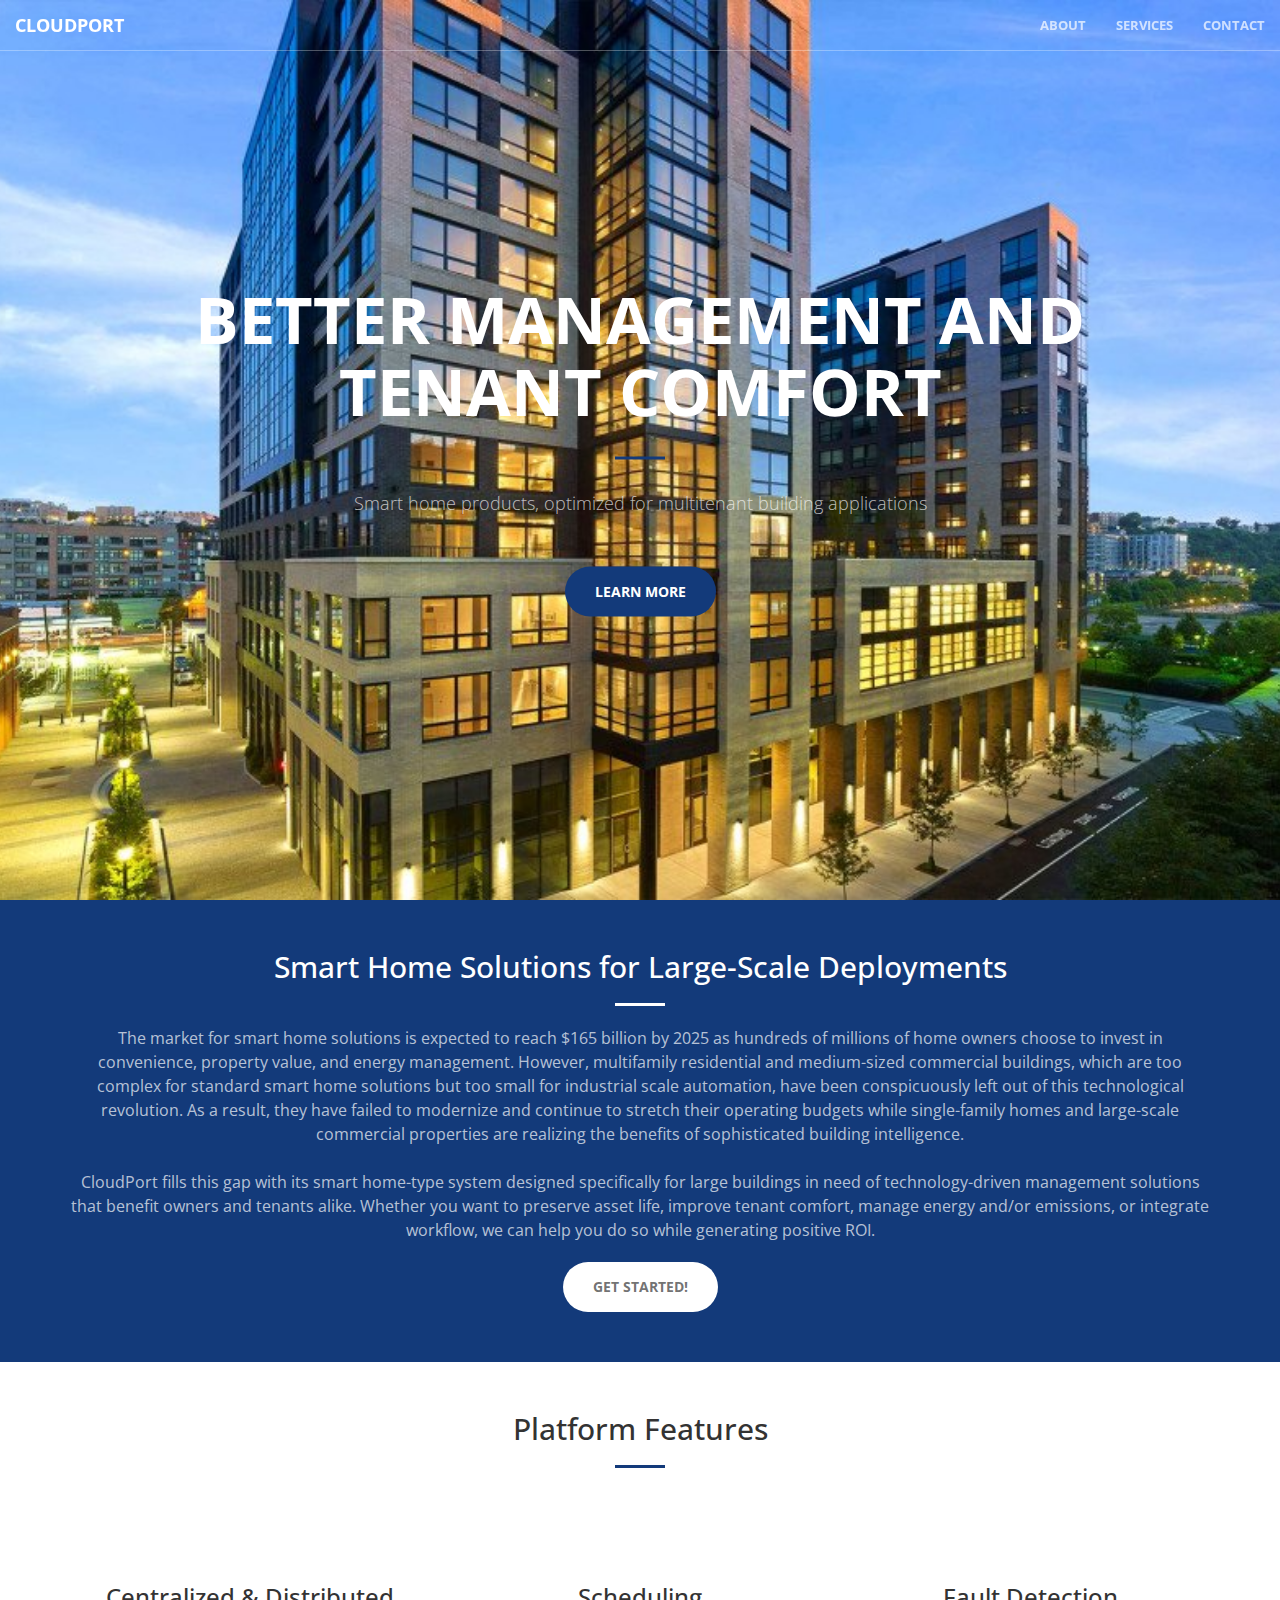
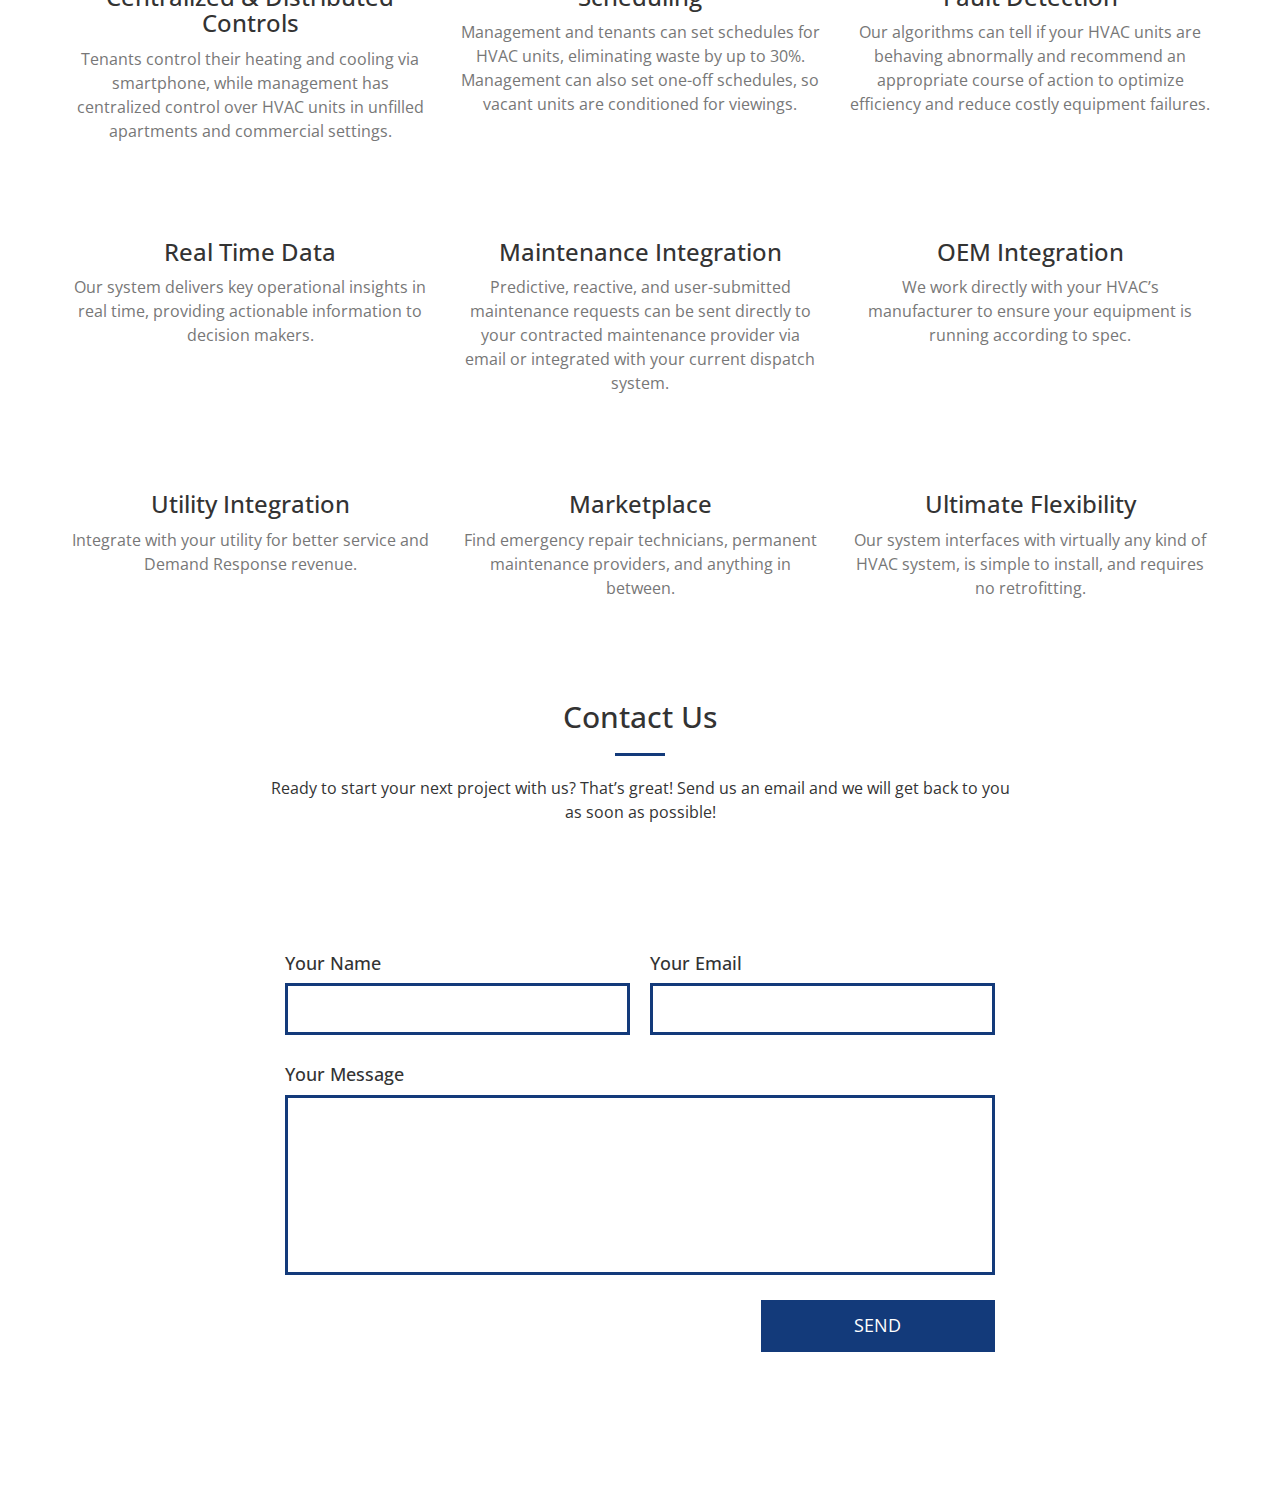
<file: index.html>
<!DOCTYPE html>
<html lang="en-us">
    <head>
        <meta charset="utf-8">
<meta http-equiv="X-UA-Compatible" content="IE=edge">
<meta name="viewport" content="width=device-width, initial-scale=1">
<meta name="author" content="Leo Trudel">
<meta name="description" content="CEO of CloudPort">
<meta name="generator" content="Hugo 0.21" />
<title>CloudPort</title>

<!-- Favicon -->
<link rel="shortcut icon" href="/hvac.png">
<!-- Bootstrap Core CSS -->
<link rel="stylesheet" href="/css/bootstrap.min.css" type="text/css">
<!-- Custom Fonts -->
<link href='//fonts.googleapis.com/css?family=Open+Sans:300italic,400italic,600italic,700italic,800italic,400,300,600,700,800' rel='stylesheet' type='text/css'>
<link href='//fonts.googleapis.com/css?family=Merriweather:400,300,300italic,400italic,700,700italic,900,900italic' rel='stylesheet' type='text/css'>
<link rel="stylesheet" href="/font-awesome/css/font-awesome.min.css" type="text/css">
<!-- Plugin CSS -->
<link rel="stylesheet" href="/css/animate.min.css" type="text/css">
<!-- Custom CSS -->
<link rel="stylesheet" href="/css/creative.css" type="text/css">
<link rel="stylesheet" href="/css/modals.css" type="text/css">

<!-- HTML5 Shim and Respond.js IE8 support of HTML5 elements and media queries -->
<!-- WARNING: Respond.js doesn't work if you view the page via file:// -->
<!--[if lt IE 9]>
        <script src="https://oss.maxcdn.com/libs/html5shiv/3.7.0/html5shiv.js"></script>
        <script src="https://oss.maxcdn.com/libs/respond.js/1.4.2/respond.min.js"></script>
<![endif]-->

    </head>
    <body id="page-top">
        
            <!-- NAVIGATION -->
<nav id="mainNav" class="navbar navbar-default navbar-fixed-top">
    <div class="container-fluid">
        <!-- Brand and toggle get grouped for better mobile display -->
        <div class="navbar-header">
            <button type="button" class="navbar-toggle collapsed" data-toggle="collapse" data-target="#bs-example-navbar-collapse-1">
                <span class="sr-only">Toggle navigation</span>
                <span class="icon-bar"></span>
                <span class="icon-bar"></span>
                <span class="icon-bar"></span>
            </button>
            
                <a class="navbar-brand page-scroll" href="#page-top">CloudPort</a>
            
        </div>
        <!-- Collect the nav links, forms, and other content for toggling -->
        <div class="collapse navbar-collapse" id="bs-example-navbar-collapse-1">
            <ul class="nav navbar-nav navbar-right">
                
                    <li>
                        <a class="page-scroll" href="#about">About</a>
                    </li>
                
                
                    <li>
                        <a class="page-scroll" href="#services">Services</a>
                    </li>
                
                
                
                
                    <li>
                        <a class="page-scroll" href="#contact">Contact</a>
                    </li>
                
            </ul>
        </div>
        <!-- /.navbar-collapse -->
    </div>
    <!-- /.container-fluid -->
</nav>

        

        
            <!-- HEADER -->
<header>
    <div class="header-content">
        <div class="header-content-inner">
            
                <h1>Better Management and Tenant Comfort</h1>
            
            
                <hr>
            
            
                <p>Smart home products, optimized for multitenant building applications</p>
            
            
                <a href="#about" class="btn btn-primary btn-xl page-scroll">Learn more</a>
            
        </div>
    </div>
</header>

        

        
            <!-- ABOUT -->
<section class="bg-primary" id="about">
    <div class="container">
        <div class="row">
            <div class="col-lg-12 col-lg-offset-0 text-center">
                
                    <h2 class="section-heading">Smart Home Solutions for Large-Scale Deployments</h2>
                
                
                    <hr class="light">
                
                
                    <p class="text-faded">The market for smart home solutions is expected to reach $165 billion by 2025 as hundreds of millions of home owners choose to invest in convenience, property value, and energy management.  However, multifamily residential and medium-sized commercial buildings, which are too complex for standard smart home solutions but too small for industrial scale automation, have been conspicuously left out of this technological revolution. As a result, they have failed to modernize and continue to stretch their operating budgets while single-family homes and large-scale commercial properties are realizing the benefits of sophisticated building intelligence. <br><br> CloudPort fills this gap with its smart home-type system designed specifically for large buildings in need of technology-driven management solutions that benefit owners and tenants alike. Whether you want to preserve asset life, improve tenant comfort, manage energy and/or emissions, or integrate workflow, we can help you do so while generating positive ROI.</p>
                
                
                    <a href="#" class="btn btn-default btn-xl">Get started!</a>
                
            </div>
        </div>
    </div>
</section>

        

        
            <!-- SERVICES -->
<section id="services">
    
        <div class="container">
            <div class="row">
                <div class="col-lg-12 text-center">
                    <h2 class="section-heading">Platform Features</h2>
                    <hr class="primary">
                </div>
            </div>
        </div>
    
    <div class="container">
        <div class="row">
            
            <div class="col-lg-4 col-md-6 text-center">
                <div class="service-box">
                    <i class="fa fa-4x fa-tablet wow bounceIn text-primary"></i>
                    <h3>Centralized &amp; Distributed Controls</h3>
                    
                        <p class="text-muted">Tenants control their heating and cooling via smartphone, while management has centralized control over HVAC units in unfilled apartments and commercial settings.</p>
                    
                </div>
            </div>
            
            <div class="col-lg-4 col-md-6 text-center">
                <div class="service-box">
                    <i class="fa fa-4x fa-calendar wow bounceIn text-primary"></i>
                    <h3>Scheduling</h3>
                    
                        <p class="text-muted">Management and tenants can set schedules for HVAC units, eliminating waste by up to 30%. Management can also set one-off schedules, so vacant units are conditioned for viewings.</p>
                    
                </div>
            </div>
            
            <div class="col-lg-4 col-md-6 text-center">
                <div class="service-box">
                    <i class="fa fa-4x fa-exclamation-triangle wow bounceIn text-primary"></i>
                    <h3>Fault Detection</h3>
                    
                        <p class="text-muted">Our algorithms can tell if your HVAC units are behaving abnormally and recommend an appropriate course of action to optimize efficiency and reduce costly equipment failures.</p>
                    
                </div>
            </div>
            
        </div>
        <div class="row">
            
            <div class="col-lg-4 col-md-6 text-center">
                <div class="service-box">
                    <i class="fa fa-4x fa-bolt wow bounceIn text-primary"></i>
                    <h3>Real Time Data</h3>
                    
                        <p class="text-muted">Our system delivers key operational insights in real time, providing actionable information to decision makers.</p>
                    
                </div>
            </div>
            
            <div class="col-lg-4 col-md-6 text-center">
                <div class="service-box">
                    <i class="fa fa-4x fa-wrench wow bounceIn text-primary"></i>
                    <h3>Maintenance Integration</h3>
                    
                        <p class="text-muted">Predictive, reactive, and user-submitted maintenance requests can be sent directly to your contracted maintenance provider via email or integrated with your current dispatch system.</p>
                    
                </div>
            </div>
            
            <div class="col-lg-4 col-md-6 text-center">
                <div class="service-box">
                    <i class="fa fa-4x fa-industry wow bounceIn text-primary"></i>
                    <h3>OEM Integration</h3>
                    
                        <p class="text-muted">We work directly with your HVAC’s manufacturer to ensure your equipment is running according to spec.</p>
                    
                </div>
            </div>
            
        </div>
        <div class="row">
            
            <div class="col-lg-4 col-md-6 text-center">
                <div class="service-box">
                    <i class="fa fa-4x fa-plug wow bounceIn text-primary"></i>
                    <h3>Utility Integration</h3>
                    
                        <p class="text-muted">Integrate with your utility for better service and Demand Response revenue.</p>
                    
                </div>
            </div>
            
            <div class="col-lg-4 col-md-6 text-center">
                <div class="service-box">
                    <i class="fa fa-4x fa-shopping-cart wow bounceIn text-primary"></i>
                    <h3>Marketplace</h3>
                    
                        <p class="text-muted">Find emergency repair technicians, permanent maintenance providers, and anything in between.</p>
                    
                </div>
            </div>
            
            <div class="col-lg-4 col-md-6 text-center">
                <div class="service-box">
                    <i class="fa fa-4x fa-check wow bounceIn text-primary"></i>
                    <h3>Ultimate Flexibility</h3>
                    
                        <p class="text-muted">Our system interfaces with virtually any kind of HVAC system, is simple to install, and requires no retrofitting.</p>
                    
                </div>
            </div>
            
        </div>
        <div class="row">
            
        </div>

    </div>
          
</section>

        

        

        

        

        
            <!-- CONTACT -->
<section id="contact">
    <div class="container">
        <div class="row">
            <div class="col-lg-8 col-lg-offset-2 text-center">
                
                    <h2 class="section-heading">Contact Us</h2>
                
                
                    <hr class="primary">
                
                
                    <p>Ready to start your next project with us? That&rsquo;s great! Send us an email and we will get back to you as soon as possible!</p>
                
            </div>  
        </div> 
    </div>
</section>



        

        
<!-- Form section -->
<section>
    <form method="post" action="//formspree.io/leo.trudel@cloudportapp.com">
        <fieldset class="contact-info-group">
            <label><h4><span>Your Name</span></h4>
                <input type="text" name="name">
            </label>
            <label><h4><span>Your Email</span></h4>
                <input type="email" name="_replyto">
            </label>
        </fieldset>
        <label><h4><span>Your Message</span></h4>
            <textarea name="message"></textarea>
        </label>
        <fieldset class="submit-wrap">
            <input type="submit" value="Send">
        </fieldset>
    </form>
</section>

        
            <!-- Portfolio Modals -->

<div class="portfolio-modal modal fade" id="portfolioModal1" tabindex="-1" role="dialog" aria-hidden="true">
    <div class="modal-content">
        <div class="close-modal" data-dismiss="modal">
            <div class="lr">
                <div class="rl">
                </div>
            </div>
        </div>
        <div class="container">
            <div class="row">
                <div class="col-lg-8 col-lg-offset-2">
                    <div class="modal-body">
                        
                            <h2>Project 1</h2>
                        
                        
                            <hr class="star-primary">
                        
                        <img src="img/portfolio/leo.png" class="img-responsive img-centered" alt="">
                        
                            <p>Lorem ipsum dolor sit amet, consectetur adipisicing elit. Vel enim aliquid dicta ullam in repellendus amet perspiciatis adipisci architecto obcaecati sit voluptas ipsam, deleniti neque placeat tenetur cum tempore velit.</p>
                        
                        
                            <ul class="list-inline item-details">
                                
                                    <li>
                                        <strong><a href="#">Start Bootstrap</a></strong>
                                    </li>
                                
                                
                                    <li>
                                        <strong><a href="#">2014-07-05</a></strong>
                                    </li>
                                
                                
                                    <li>
                                        <strong><a href="#">Web Development</a></strong>
                                    </li>
                                
                            </ul>
                        
                        
                    </div>
                </div>
            </div>
        </div>
    </div>
</div>

<div class="portfolio-modal modal fade" id="portfolioModal2" tabindex="-1" role="dialog" aria-hidden="true">
    <div class="modal-content">
        <div class="close-modal" data-dismiss="modal">
            <div class="lr">
                <div class="rl">
                </div>
            </div>
        </div>
        <div class="container">
            <div class="row">
                <div class="col-lg-8 col-lg-offset-2">
                    <div class="modal-body">
                        
                            <h2>Project 2</h2>
                        
                        
                            <hr class="star-primary">
                        
                        <img src="img/portfolio/2.jpg" class="img-responsive img-centered" alt="">
                        
                            <p>Lorem ipsum dolor sit amet, consectetur adipisicing elit. Vel enim aliquid dicta ullam in repellendus amet perspiciatis adipisci architecto obcaecati sit voluptas ipsam, deleniti neque placeat tenetur cum tempore velit.</p>
                        
                        
                            <ul class="list-inline item-details">
                                
                                    <li>
                                        <strong><a href="#">Start Bootstrap</a></strong>
                                    </li>
                                
                                
                                    <li>
                                        <strong><a href="#">2014-07-06</a></strong>
                                    </li>
                                
                                
                                    <li>
                                        <strong><a href="#">Web Development</a></strong>
                                    </li>
                                
                            </ul>
                        
                        
                    </div>
                </div>
            </div>
        </div>
    </div>
</div>

<div class="portfolio-modal modal fade" id="portfolioModal3" tabindex="-1" role="dialog" aria-hidden="true">
    <div class="modal-content">
        <div class="close-modal" data-dismiss="modal">
            <div class="lr">
                <div class="rl">
                </div>
            </div>
        </div>
        <div class="container">
            <div class="row">
                <div class="col-lg-8 col-lg-offset-2">
                    <div class="modal-body">
                        
                            <h2>Project 3</h2>
                        
                        
                            <hr class="star-primary">
                        
                        <img src="img/portfolio/3.jpg" class="img-responsive img-centered" alt="">
                        
                            <p>Lorem ipsum dolor sit amet, consectetur adipisicing elit. Vel enim aliquid dicta ullam in repellendus amet perspiciatis adipisci architecto obcaecati sit voluptas ipsam, deleniti neque placeat tenetur cum tempore velit.</p>
                        
                        
                            <ul class="list-inline item-details">
                                
                                    <li>
                                        <strong><a href="#">Start Bootstrap</a></strong>
                                    </li>
                                
                                
                                    <li>
                                        <strong><a href="#">2014-07-07</a></strong>
                                    </li>
                                
                                
                                    <li>
                                        <strong><a href="#">Web Development</a></strong>
                                    </li>
                                
                            </ul>
                        
                        
                    </div>
                </div>
            </div>
        </div>
    </div>
</div>

<div class="portfolio-modal modal fade" id="portfolioModal5" tabindex="-1" role="dialog" aria-hidden="true">
    <div class="modal-content">
        <div class="close-modal" data-dismiss="modal">
            <div class="lr">
                <div class="rl">
                </div>
            </div>
        </div>
        <div class="container">
            <div class="row">
                <div class="col-lg-8 col-lg-offset-2">
                    <div class="modal-body">
                        
                            <h2>Project 5</h2>
                        
                        
                            <hr class="star-primary">
                        
                        <img src="img/portfolio/5.jpg" class="img-responsive img-centered" alt="">
                        
                            <p>Lorem ipsum dolor sit amet, consectetur adipisicing elit. Vel enim aliquid dicta ullam in repellendus amet perspiciatis adipisci architecto obcaecati sit voluptas ipsam, deleniti neque placeat tenetur cum tempore velit.</p>
                        
                        
                            <ul class="list-inline item-details">
                                
                                    <li>
                                        <strong><a href="#">Start Bootstrap</a></strong>
                                    </li>
                                
                                
                                    <li>
                                        <strong><a href="#">2014-07-08</a></strong>
                                    </li>
                                
                                
                                    <li>
                                        <strong><a href="#">Web Development</a></strong>
                                    </li>
                                
                            </ul>
                        
                        
                    </div>
                </div>
            </div>
        </div>
    </div>
</div>

<div class="portfolio-modal modal fade" id="portfolioModal4" tabindex="-1" role="dialog" aria-hidden="true">
    <div class="modal-content">
        <div class="close-modal" data-dismiss="modal">
            <div class="lr">
                <div class="rl">
                </div>
            </div>
        </div>
        <div class="container">
            <div class="row">
                <div class="col-lg-8 col-lg-offset-2">
                    <div class="modal-body">
                        
                            <h2>Project 4</h2>
                        
                        
                            <hr class="star-primary">
                        
                        <img src="img/portfolio/4.jpg" class="img-responsive img-centered" alt="">
                        
                            <p>Lorem ipsum dolor sit amet, consectetur adipisicing elit. Vel enim aliquid dicta ullam in repellendus amet perspiciatis adipisci architecto obcaecati sit voluptas ipsam, deleniti neque placeat tenetur cum tempore velit.</p>
                        
                        
                            <ul class="list-inline item-details">
                                
                                    <li>
                                        <strong><a href="#">Start Bootstrap</a></strong>
                                    </li>
                                
                                
                                    <li>
                                        <strong><a href="#">2014-07-09</a></strong>
                                    </li>
                                
                                
                                    <li>
                                        <strong><a href="#">Web Development</a></strong>
                                    </li>
                                
                            </ul>
                        
                        
                    </div>
                </div>
            </div>
        </div>
    </div>
</div>

<div class="portfolio-modal modal fade" id="portfolioModal6" tabindex="-1" role="dialog" aria-hidden="true">
    <div class="modal-content">
        <div class="close-modal" data-dismiss="modal">
            <div class="lr">
                <div class="rl">
                </div>
            </div>
        </div>
        <div class="container">
            <div class="row">
                <div class="col-lg-8 col-lg-offset-2">
                    <div class="modal-body">
                        
                            <h2>Project 6</h2>
                        
                        
                            <hr class="star-primary">
                        
                        <img src="img/portfolio/6.jpg" class="img-responsive img-centered" alt="">
                        
                            <p>Lorem ipsum dolor sit amet, consectetur adipisicing elit. Vel enim aliquid dicta ullam in repellendus amet perspiciatis adipisci architecto obcaecati sit voluptas ipsam, deleniti neque placeat tenetur cum tempore velit.</p>
                        
                        
                            <ul class="list-inline item-details">
                                
                                    <li>
                                        <strong><a href="#">Start Bootstrap</a></strong>
                                    </li>
                                
                                
                                    <li>
                                        <strong><a href="#">2014-07-10</a></strong>
                                    </li>
                                
                                
                                    <li>
                                        <strong><a href="#">Web Development</a></strong>
                                    </li>
                                
                            </ul>
                        
                        
                    </div>
                </div>
            </div>
        </div>
    </div>
</div>


        

        <!-- jQuery -->
<script src="/js/jquery.js"></script>
<!-- Bootstrap Core JavaScript -->
<script src="/js/bootstrap.min.js"></script>
<!-- Plugin JavaScript -->
<script src="/js/jquery.easing.min.js"></script>
<script src="/js/jquery.fittext.js"></script>
<script src="/js/wow.min.js"></script>

<!-- Custom Theme JavaScript -->
<script src="/js/creative.js"></script>


        
    </body>
</html>
</file>
<file: css/creative.css>
/*!
 * Start Bootstrap - Creative Bootstrap Theme (http://startbootstrap.com)
 * Code licensed under the Apache License v2.0.
 * For details, see http://www.apache.org/licenses/LICENSE-2.0.
 */

html,
body {
    width: 100%;
    height: 100%;
}

body {
    font-family: 'Open Sans','Helvetica Neue',Arial,sans-serif;
}

hr {
    max-width: 50px;
    border-color: #133a7a;
    border-width: 3px;
}

hr.light {
    border-color: #fff;
}

a {
    color: #133a7a;
    -webkit-transition: all .35s;
    -moz-transition: all .35s;
    transition: all .35s;
}

a:hover,
a:focus {
    color: #133a7a;
}

#about a {
    color: rgba(52, 52, 52, .7);
}

#about a:hover,
#about a:focus {
    color: rgb(52, 52, 52);
}

h1,
h2,
h3,
h4,
h5,
h6 {
    font-family: 'Open Sans','Helvetica Neue',Arial,sans-serif;
}

p {
    margin-bottom: 20px;
    font-size: 16px;
    line-height: 1.5;
}

.bg-primary {
    background-color: #133a7a;
}

.bg-dark {
    color: #fff;
    background-color: #222;
}

.text-faded {
    color: rgba(255,255,255,.7);
}

section {
    padding: 50px 0;
}

aside {
    padding: 50px 0;
}

.no-padding {
    padding: 0;
}

.navbar-default {
    border-color: rgba(34,34,34,.05);
    font-family: 'Open Sans','Helvetica Neue',Arial,sans-serif;
    background-color: #fff;
    -webkit-transition: all .35s;
    -moz-transition: all .35s;
    transition: all .35s;
}

.navbar-default .navbar-header .navbar-brand {
    text-transform: uppercase;
    font-family: 'Open Sans','Helvetica Neue',Arial,sans-serif;
    font-weight: 700;
    color: #133a7a;
}

.navbar-default .navbar-header .navbar-brand:hover,
.navbar-default .navbar-header .navbar-brand:focus {
    color: #133a7a;
}

.navbar-default .nav > li>a,
.navbar-default .nav>li>a:focus {
    text-transform: uppercase;
    font-size: 13px;
    font-weight: 700;
    color: #222;
}

.navbar-default .nav > li>a:hover,
.navbar-default .nav>li>a:focus:hover {
    color: #133a7a;
}

.navbar-default .nav > li.active>a,
.navbar-default .nav>li.active>a:focus {
    color: #133a7a!important;
    background-color: transparent;
}

.navbar-default .nav > li.active>a:hover,
.navbar-default .nav>li.active>a:focus:hover {
    background-color: transparent;
}

@media(min-width:768px) {
    .navbar-default {
        border-color: rgba(255,255,255,.3);
        background-color: transparent;
    }

    .navbar-default .navbar-header .navbar-brand {
        color: rgba(255,255,255,.7);
    }

    .navbar-default .navbar-header .navbar-brand:hover,
    .navbar-default .navbar-header .navbar-brand:focus {
        color: #fff;
    }

    .navbar-default .nav > li>a,
    .navbar-default .nav>li>a:focus {
        color: rgba(255,255,255,.7);
    }

    .navbar-default .nav > li>a:hover,
    .navbar-default .nav>li>a:focus:hover {
        color: #fff;
    }

    .navbar-default.affix {
        border-color: rgba(34,34,34,.05);
        background-color: #fff;
    }

    .navbar-default.affix .navbar-header .navbar-brand {
        font-size: 14px;
        color: #133a7a;
    }

    .navbar-default.affix .navbar-header .navbar-brand:hover,
    .navbar-default.affix .navbar-header .navbar-brand:focus {
        color: #133a7a;
    }

    .navbar-default.affix .nav > li>a,
    .navbar-default.affix .nav>li>a:focus {
        color: #222;
    }

    .navbar-default.affix .nav > li>a:hover,
    .navbar-default.affix .nav>li>a:focus:hover {
        color: #133a7a;
    }
}

header {
    position: relative;
    width: 100%;
    min-height: auto;
    text-align: center;
    color: #fff;
    background-image: url(../img/header.jpg);
    background-position: center;
    -webkit-background-size: cover;
    -moz-background-size: cover;
    background-size: cover;
    -o-background-size: cover;
}

header .header-content {
    position: relative;
    width: 100%;
    padding: 100px 15px;
    text-align: center;
}

header .header-content .header-content-inner h1 {
    margin-top: 0;
    margin-bottom: 0;
    text-transform: uppercase;
    font-weight: 700;
}

header .header-content .header-content-inner hr {
    margin: 30px auto;
}

header .header-content .header-content-inner p {
    margin-bottom: 50px;
    font-size: 16px;
    font-weight: 300;
    color: rgba(255,255,255,.7);
}

@media(min-width:768px) {
    header {
        min-height: 100%;
    }

    header .header-content {
        position: absolute;
        top: 50%;
        padding: 0 50px;
        -webkit-transform: translateY(-50%);
        -ms-transform: translateY(-50%);
        transform: translateY(-50%);
    }

    header .header-content .header-content-inner {
        margin-right: auto;
        margin-left: auto;
        max-width: 1000px;
    }

    header .header-content .header-content-inner p {
        margin-right: auto;
        margin-left: auto;
        max-width: 80%;
        font-size: 18px;
    }
}

.section-heading {
    margin-top: 0;
}

.service-box {
    margin: 50px auto 0;
    max-width: 400px;
}

@media(min-width:992px) {
    .service-box {
        margin: 20px auto 0;
    }
}

.service-box p {
    margin-bottom: 0;
}

.portfolio-box {
    display: block;
    position: relative;
    margin: 0 auto;
    max-width: 650px;
}

.portfolio-box .portfolio-box-caption {
    display: block;
    position: absolute;
    bottom: 0;
    width: 100%;
    height: 100%;
    text-align: center;
    color: #fff;
    opacity: 0;
    background: rgba(240,95,64,.9);
    -webkit-transition: all .35s;
    -moz-transition: all .35s;
    transition: all .35s;
}

.portfolio-box .portfolio-box-caption .portfolio-box-caption-content {
    position: absolute;
    top: 50%;
    width: 100%;
    text-align: center;
    transform: translateY(-50%);
}

.portfolio-box .portfolio-box-caption .portfolio-box-caption-content .project-category,
.portfolio-box .portfolio-box-caption .portfolio-box-caption-content .project-name {
    padding: 0 15px;
    font-family: 'Open Sans','Helvetica Neue',Arial,sans-serif;
}

.portfolio-box .portfolio-box-caption .portfolio-box-caption-content .project-category {
    text-transform: uppercase;
    font-size: 14px;
    font-weight: 600;
}

.portfolio-box .portfolio-box-caption .portfolio-box-caption-content .project-name {
    font-size: 18px;
}

.portfolio-box:hover .portfolio-box-caption {
    opacity: 1;
}

@media(min-width:768px) {
    .portfolio-box .portfolio-box-caption .portfolio-box-caption-content .project-category {
        font-size: 16px;
    }

    .portfolio-box .portfolio-box-caption .portfolio-box-caption-content .project-name {
        font-size: 22px;
    }
}

.call-to-action h2 {
    margin: 0 auto 20px;
}

.text-primary {
    color: #133a7a;
}

.no-gutter > [class*=col-] {
    padding-right: 0;
    padding-left: 0;
}

.btn-default {
    border-color: #fff;
    color: #222;
    background-color: #fff;
    -webkit-transition: all .35s;
    -moz-transition: all .35s;
    transition: all .35s;
}

.btn-default:hover,
.btn-default:focus,
.btn-default.focus,
.btn-default:active,
.btn-default.active,
.open > .dropdown-toggle.btn-default {
    border-color: #ededed;
    color: #222;
    background-color: #f2f2f2;
}

.btn-default:active,
.btn-default.active,
.open > .dropdown-toggle.btn-default {
    background-image: none;
}

.btn-default.disabled,
.btn-default[disabled],
fieldset[disabled] .btn-default,
.btn-default.disabled:hover,
.btn-default[disabled]:hover,
fieldset[disabled] .btn-default:hover,
.btn-default.disabled:focus,
.btn-default[disabled]:focus,
fieldset[disabled] .btn-default:focus,
.btn-default.disabled.focus,
.btn-default[disabled].focus,
fieldset[disabled] .btn-default.focus,
.btn-default.disabled:active,
.btn-default[disabled]:active,
fieldset[disabled] .btn-default:active,
.btn-default.disabled.active,
.btn-default[disabled].active,
fieldset[disabled] .btn-default.active {
    border-color: #fff;
    background-color: #fff;
}

.btn-default .badge {
    color: #fff;
    background-color: #222;
}

.btn-primary {
    border-color: #133a7a;
    color: #fff;
    background-color: #133a7a;
    -webkit-transition: all .35s;
    -moz-transition: all .35s;
    transition: all .35s;
}

.btn-primary:hover,
.btn-primary:focus,
.btn-primary.focus,
.btn-primary:active,
.btn-primary.active,
.open > .dropdown-toggle.btn-primary {
    border-color: #133a7a;
    color: #fff;
    background-color: #133a7a;
}

.btn-primary:active,
.btn-primary.active,
.open > .dropdown-toggle.btn-primary {
    background-image: none;
}

.btn-primary.disabled,
.btn-primary[disabled],
fieldset[disabled] .btn-primary,
.btn-primary.disabled:hover,
.btn-primary[disabled]:hover,
fieldset[disabled] .btn-primary:hover,
.btn-primary.disabled:focus,
.btn-primary[disabled]:focus,
fieldset[disabled] .btn-primary:focus,
.btn-primary.disabled.focus,
.btn-primary[disabled].focus,
fieldset[disabled] .btn-primary.focus,
.btn-primary.disabled:active,
.btn-primary[disabled]:active,
fieldset[disabled] .btn-primary:active,
.btn-primary.disabled.active,
.btn-primary[disabled].active,
fieldset[disabled] .btn-primary.active {
    border-color: #133a7a;
    background-color: #133a7a;
}

.btn-primary .badge {
    color: #133a7a;
    background-color: #fff;
}

.btn {
    border: 0;
    border-radius: 300px;
    text-transform: uppercase;
    font-family: 'Open Sans','Helvetica Neue',Arial,sans-serif;
    font-weight: 700;
}

.btn-xl {
    padding: 15px 30px;
}

::-moz-selection {
    text-shadow: none;
    color: #fff;
    background: #222;
}

::selection {
    text-shadow: none;
    color: #fff;
    background: #222;
}

img::selection {
    color: #fff;
    background: 0 0;
}

img::-moz-selection {
    color: #fff;
    background: 0 0;
}

body {
    webkit-tap-highlight-color: #222;
}

#map {
    height: 300px;
    overflow: visible;
    position: relative;
}



form {
  max-width: 750px;
  margin: 0 auto 100px;
  padding: 0 20px; }
  form input, form textarea {
    border: 3px solid #133a7a;
    width: 100%;
    -webkit-box-sizing: border-box;
    -moz-box-sizing: border-box;
    box-sizing: border-box;
    padding: 10px;
    -webkit-appearance: none;
    -moz-appearance: none;
    appearance: none;
    font-size: 18px; 

  }
    form input:focus, form textarea:focus {
      outline: none;
      border-color: #133a7a; }
  form textarea {
    height: 10em;
    resize: none; }
  form .submit-wrap {
    text-align: right; }
  form [type="submit"] {
    background: #133a7a;
    color: white;
    font-size: 18px;
    text-transform: uppercase;
    width: 33%; }
    form [type="submit"]:hover {
      background: #133a7a; }
  form .contact-info-group label {
    width: 50%;
    float: left;
    -webkit-box-sizing: border-box;
    -moz-box-sizing: border-box;
    box-sizing: border-box; }
    form .contact-info-group label:nth-child(1) {
      padding-right: 10px; }
    form .contact-info-group label:nth-child(2) {
      padding-left: 10px; }
  form label {
    display: block;
    margin-bottom: 20px; }
    form label span { 
      display: block; }

@media (max-width: 541px) {
  form .contact-info-group label {
    width: 100%; }
    form .contact-info-group label:nth-child(1) {
      padding: 0; }
    form .contact-info-group label:nth-child(2) {
      padding: 0; }
  form [type="submit"] {
    width: 100%; } }
.form-success {
  background: #e5eaee;
  text-align: center; }
  .form-success p {
    font-size: 20px; }
</file>
<file: css/modals.css>
/*!
 * The code below adds the modal functionality of the Freelancer Bootstrap Theme
 * and was originally part of this theme.
 *
 *
 * Start Bootstrap - Freelancer Bootstrap Theme (http://startbootstrap.com)
 * Code licensed under the Apache License v2.0.
 * For details, see http://www.apache.org/licenses/LICENSE-2.0.
 */

body {
    overflow-x: hidden;
}

.img-centered {
    margin: 0 auto;
}

.portfolio-modal .modal-content {
    padding: 100px 0;
    min-height: 100%;
    border: 0;
    border-radius: 0;
    text-align: center;
    background-clip: border-box;
    -webkit-box-shadow: none;
    box-shadow: none;
}

.portfolio-modal .modal-content h2 {
    margin: 0;
    font-size: 3em;
}

.portfolio-modal .modal-content img {
    margin-bottom: 30px;
}

.portfolio-modal .modal-content .item-details {
    margin: 30px 0;
}

.portfolio-modal .close-modal {
    position: absolute;
    top: 25px;
    right: 25px;
    width: 75px;
    height: 75px;
    background-color: transparent;
    cursor: pointer;
}

.portfolio-modal .close-modal:hover {
    opacity: .3;
}

.portfolio-modal .close-modal .lr {
    z-index: 1051;
    width: 1px;
    height: 75px;
    margin-left: 35px;
    background-color: #2c3e50;
    -webkit-transform: rotate(45deg);
    -ms-transform: rotate(45deg);
    transform: rotate(45deg);
}

.portfolio-modal .close-modal .lr .rl {
    z-index: 1052;
    width: 1px;
    height: 75px;
    background-color: #2c3e50;
    -webkit-transform: rotate(90deg);
    -ms-transform: rotate(90deg);
    transform: rotate(90deg);
}

.portfolio-modal .modal-backdrop {
    display: none;
    opacity: 0;
}
</file>
